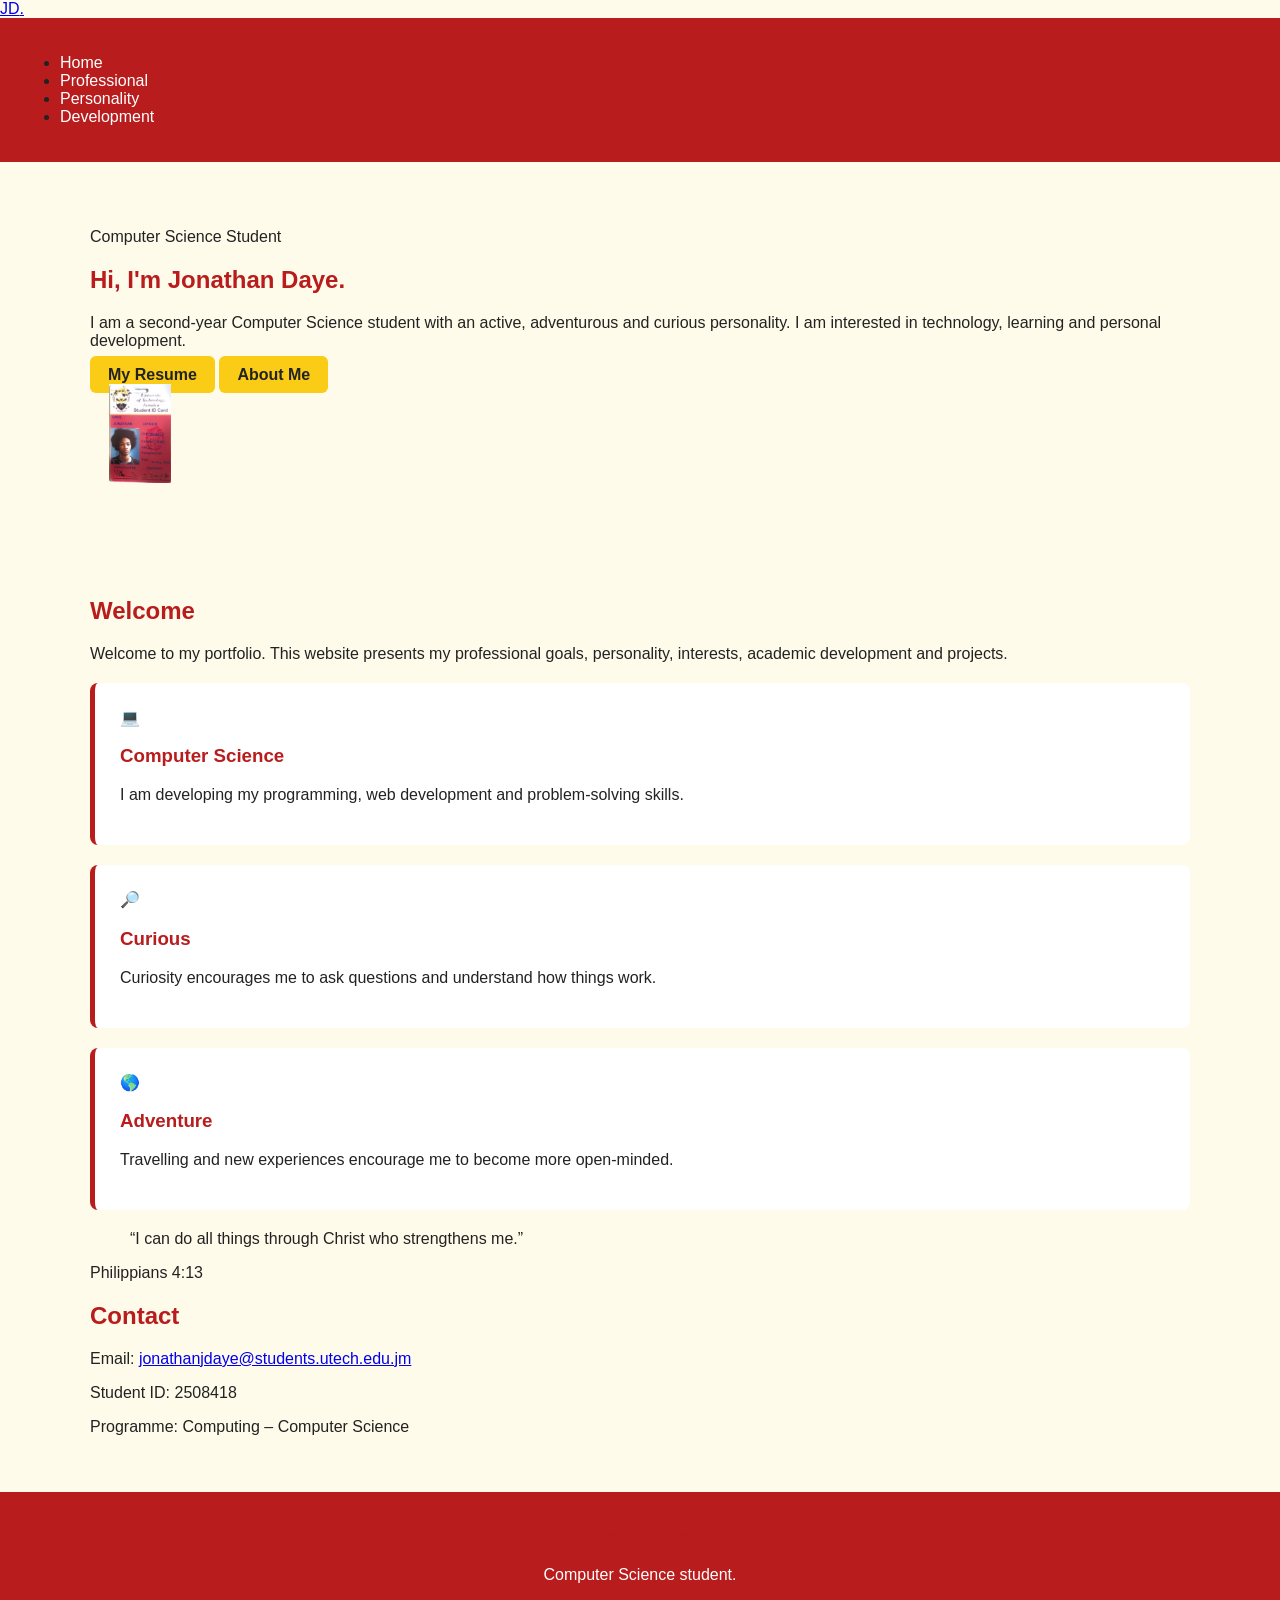
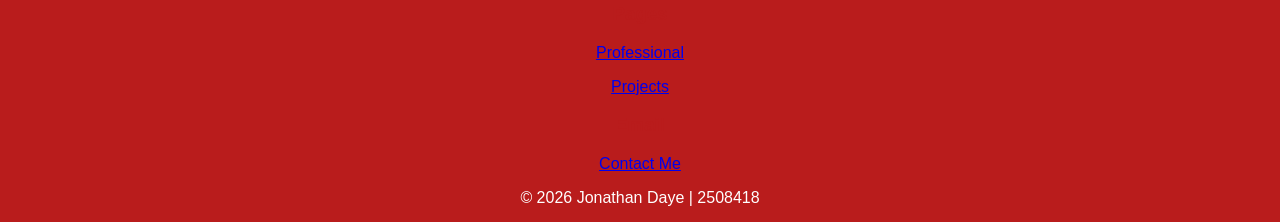
<file: Codes/index.html>
<!DOCTYPE html>
<html lang="en">
<head>
<meta charset="UTF-8">
<meta name="viewport" content="width=device-width,initial-scale=1.0">
<meta name="description" content="Jonathan Daye Computer Science portfolio">
<title>Jonathan Daye | Portfolio</title>
<link rel="stylesheet" href="../style.css">
</head>
<body>

<header class="site-header">
<div class="nav">
<a class="logo" href="index.html">JD<span>.</span></a>
<nav>
<ul>
<li><a class="active" href="index.html">Home</a></li>
<li><a href="professional.html">Professional</a></li>
<li><a href="personality.html">Personality</a></li>
<li><a href="personal development.html">Development</a></li>
</ul>
</nav>
</div>
</header>

<section class="hero">
<div class="hero-inner">
<div>
<p class="hero-label">Computer Science Student</p>
<h1>Hi, I'm <span>Jonathan Daye.</span></h1>
<p>I am a second-year Computer Science student with an active,
adventurous and curious personality. I am interested in technology,
learning and personal development.</p>
<div class="buttons">
<a class="btn" href="professional.html">My Resume</a>
<a class="btn outline" href="personality.html">About Me</a>
</div>
</div>
<div class="profile">
<img class="student-id" src="../Assets/id.jpg" alt="Photo of Jonathan Daye">
</div>
</div>
</section>

<main>
<section class="section">
<h2>Welcome</h2>
<p>Welcome to my portfolio. This website presents my professional
goals, personality, interests, academic development and projects.</p>
</section>

<section class="section"><div
<div class="cards">
<article class="card">
<div class="icon">💻</div>
<h3>Computer Science</h3>
<p>I am developing my programming, web development and problem-solving skills.</p>
</article>

<article class="card">
<div class="icon">🔎</div>
<h3>Curious</h3>
<p>Curiosity encourages me to ask questions and understand how things work.</p>
</article>

<article class="card">
<div class="icon">🌎</div>
<h3>Adventure</h3>
<p>Travelling and new experiences encourage me to become more open-minded.</p>
</article>
</div>
</section>

<section class="section"><div
<div class="quote">
<blockquote>“I can do all things through Christ who strengthens me.”</blockquote>
<p>Philippians 4:13</p>
</div>
</section>

<section class="section">
<h2>Contact</h2>
<p>Email: <a href="mailto:jonathanjdaye@students.utech.edu.jm">jonathanjdaye@students.utech.edu.jm</a></p>
<p>Student ID: 2508418</p>
<p>Programme: Computing – Computer Science</p>
</section>
</main>

<footer>
<div class="footer">
<div><h3>Jonathan Daye</h3><p>Computer Science student.</p></div>
<div><h3>Pages</h3><p><a href="professional.html">Professional</a></p><p><a href="projects.html">Projects</a></p></div>
<div><h3>Email</h3><p><a href="mailto:jonathandaye6@gmail.com">Contact Me</a></p></div>
</div>
<div class="copy">© 2026 Jonathan Daye | 2508418</div>
</footer>

</body>
</html>
</file>
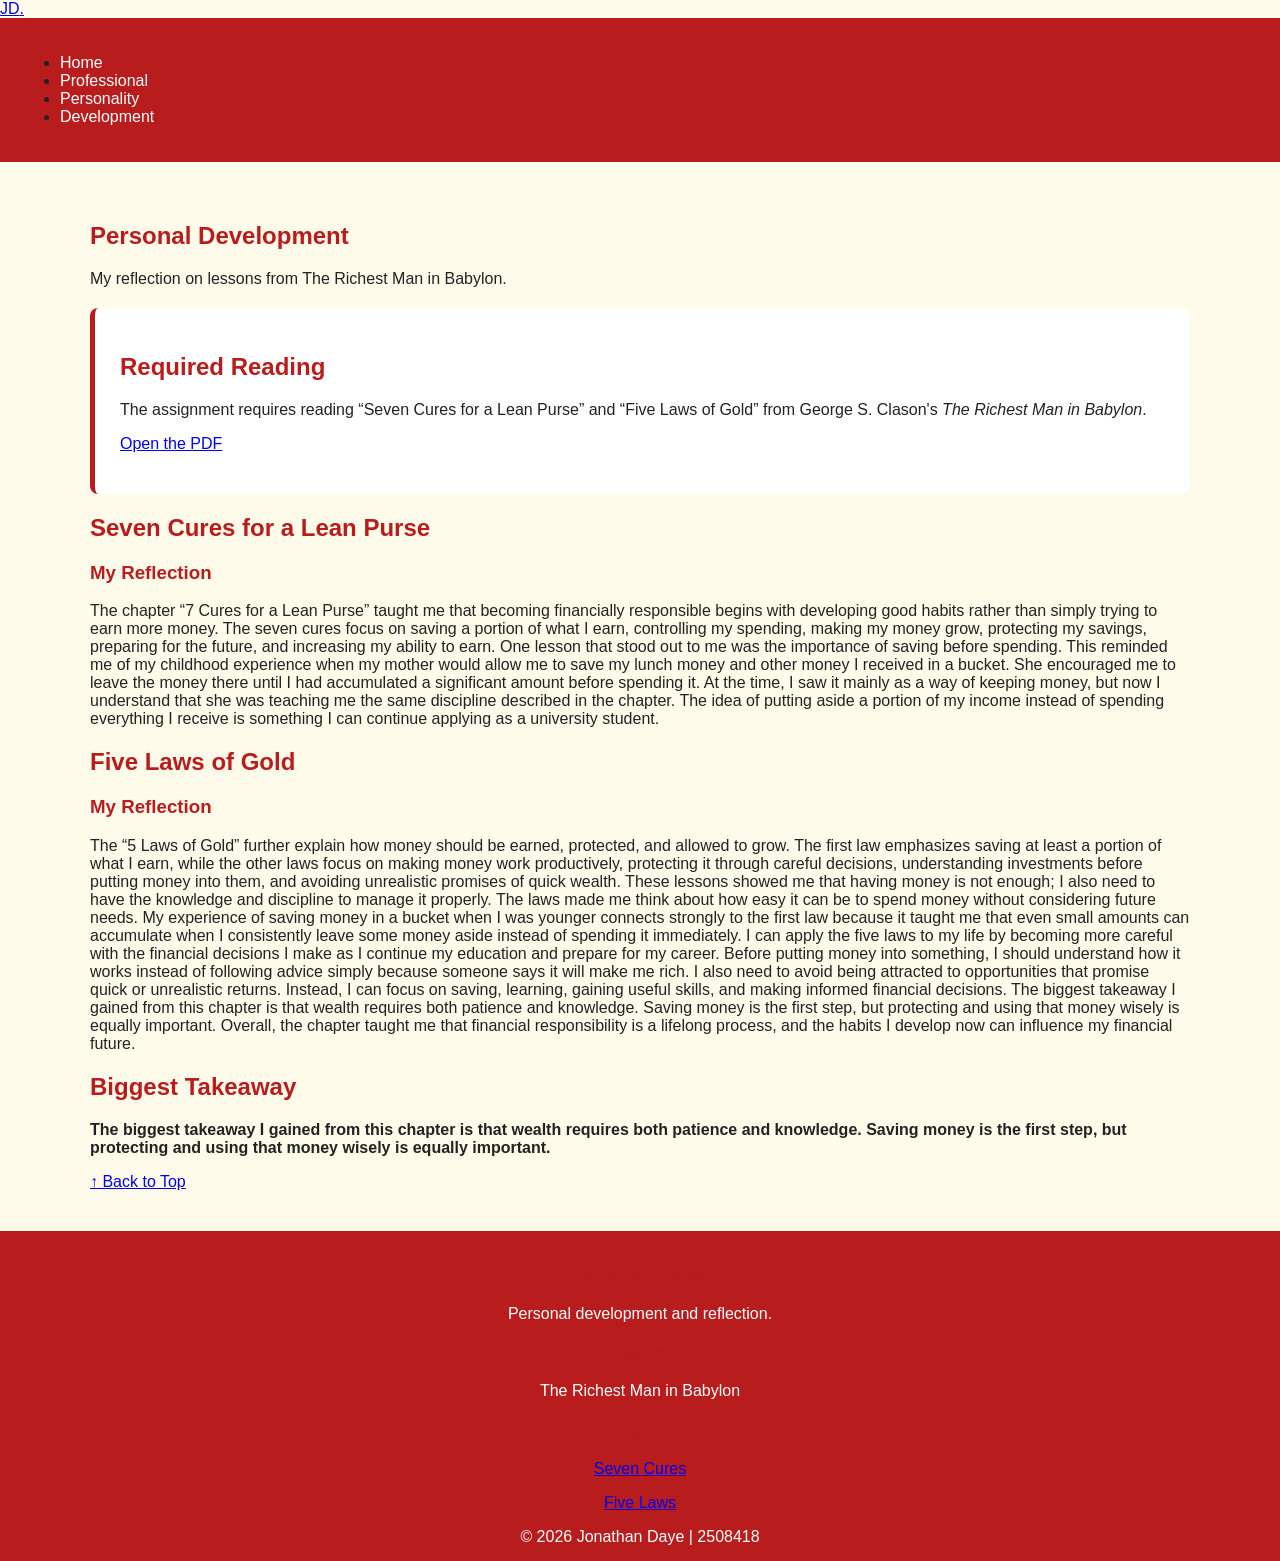
<file: Codes/personal development.html>
<!DOCTYPE html>
<html lang="en">
<head>
<meta charset="UTF-8">
<meta name="viewport" content="width=device-width,initial-scale=1.0">
<title>Personal Development | Jonathan Daye</title>
<link rel="stylesheet" href="../style.css">
</head>
<body id="top">

<header class="site-header">
<div class="nav">
<a class="logo" href="index.html">JD<span>.</span></a>
<nav><ul>
<li><a href="index.html">Home</a></li>
<li><a href="professional.html">Professional</a></li>
<li><a href="personality.html">Personality</a></li>
<li><a class="active" href="personal development.html">Development</a></li>
</ul></nav>
</div>
</header>

<main>
<section class="page-head">
<h1>Personal Development</h1>
<p>My reflection on lessons from The Richest Man in Babylon.</p>
</section>

<section class="section">
<article class="card">
<h2>Required Reading</h2>
<p>The assignment requires reading “Seven Cures for a Lean Purse”
and “Five Laws of Gold” from George S. Clason's
<em>The Richest Man in Babylon</em>.</p>
<p><a href="file:///C:/Users/daye7/Downloads/The-Richest-Man-in-Babylon.pdf" target="_blank">Open the PDF</a></p>
</article>
</section>

<section class="section">
<h2 id="seven-cures">Seven Cures for a Lean Purse</h2>
<div class="reflection">
<h3>My Reflection</h3>
<p>The chapter “7 Cures for a Lean Purse” taught me that becoming financially responsible begins with developing good habits rather than simply trying to earn more money. The seven cures focus on saving a portion of what I earn, controlling my spending, making my money grow, protecting my savings, preparing for the future, and increasing my ability to earn. One lesson that stood out to me was the importance of saving before spending. This reminded me of my childhood experience when my mother would allow me to save my lunch money and other money I received in a bucket. She encouraged me to leave the money there until I had accumulated a significant amount before spending it. At the time, I saw it mainly as a way of keeping money, but now I understand that she was teaching me the same discipline described in the chapter. The idea of putting aside a portion of my income instead of spending everything I receive is something I can continue applying as a university student.</p>
<p></p>
</div>
</section>

<section class="section">
<h2 id="five-laws">Five Laws of Gold</h2>
<div class="reflection">
<h3>My Reflection</h3>
<p>The “5 Laws of Gold” further explain how money should be earned, protected, and allowed to grow. The first law emphasizes saving at least a portion of what I earn, while the other laws focus on making money work productively, protecting it through careful decisions, understanding investments before putting money into them, and avoiding unrealistic promises of quick wealth. These lessons showed me that having money is not enough; I also need to have the knowledge and discipline to manage it properly. The laws made me think about how easy it can be to spend money without considering future needs. My experience of saving money in a bucket when I was younger connects strongly to the first law because it taught me that even small amounts can accumulate when I consistently leave some money aside instead of spending it immediately.

I can apply the five laws to my life by becoming more careful with the financial decisions I make as I continue my education and prepare for my career. Before putting money into something, I should understand how it works instead of following advice simply because someone says it will make me rich. I also need to avoid being attracted to opportunities that promise quick or unrealistic returns. Instead, I can focus on saving, learning, gaining useful skills, and making informed financial decisions. The biggest takeaway I gained from this chapter is that wealth requires both patience and knowledge. Saving money is the first step, but protecting and using that money wisely is equally important. Overall, the chapter taught me that financial responsibility is a lifelong process, and the habits I develop now can influence my financial future.
</p>
</div>
</section>

<section class="section">
<h2>Biggest Takeaway</h2>
<div class="reflection">

<p><strong>The biggest takeaway I gained from this chapter is that wealth requires both patience and knowledge. Saving money is the first step, but protecting and using that money wisely is equally important.</strong></p>
</div>
<a class="back" href="#top">↑ Back to Top</a>
</section>
</main>

<footer>
<div class="footer">
<div><h3>Jonathan Daye</h3><p>Personal development and reflection.</p></div>
<div><h3>Reading</h3><p>The Richest Man in Babylon</p></div>
<div><h3>Navigation</h3><p><a href="#seven-cures">Seven Cures</a></p><p><a href="#five-laws">Five Laws</a></p></div>
</div>
<div class="copy">© 2026 Jonathan Daye | 2508418</div>
</footer>

</body>
</html>
</file>
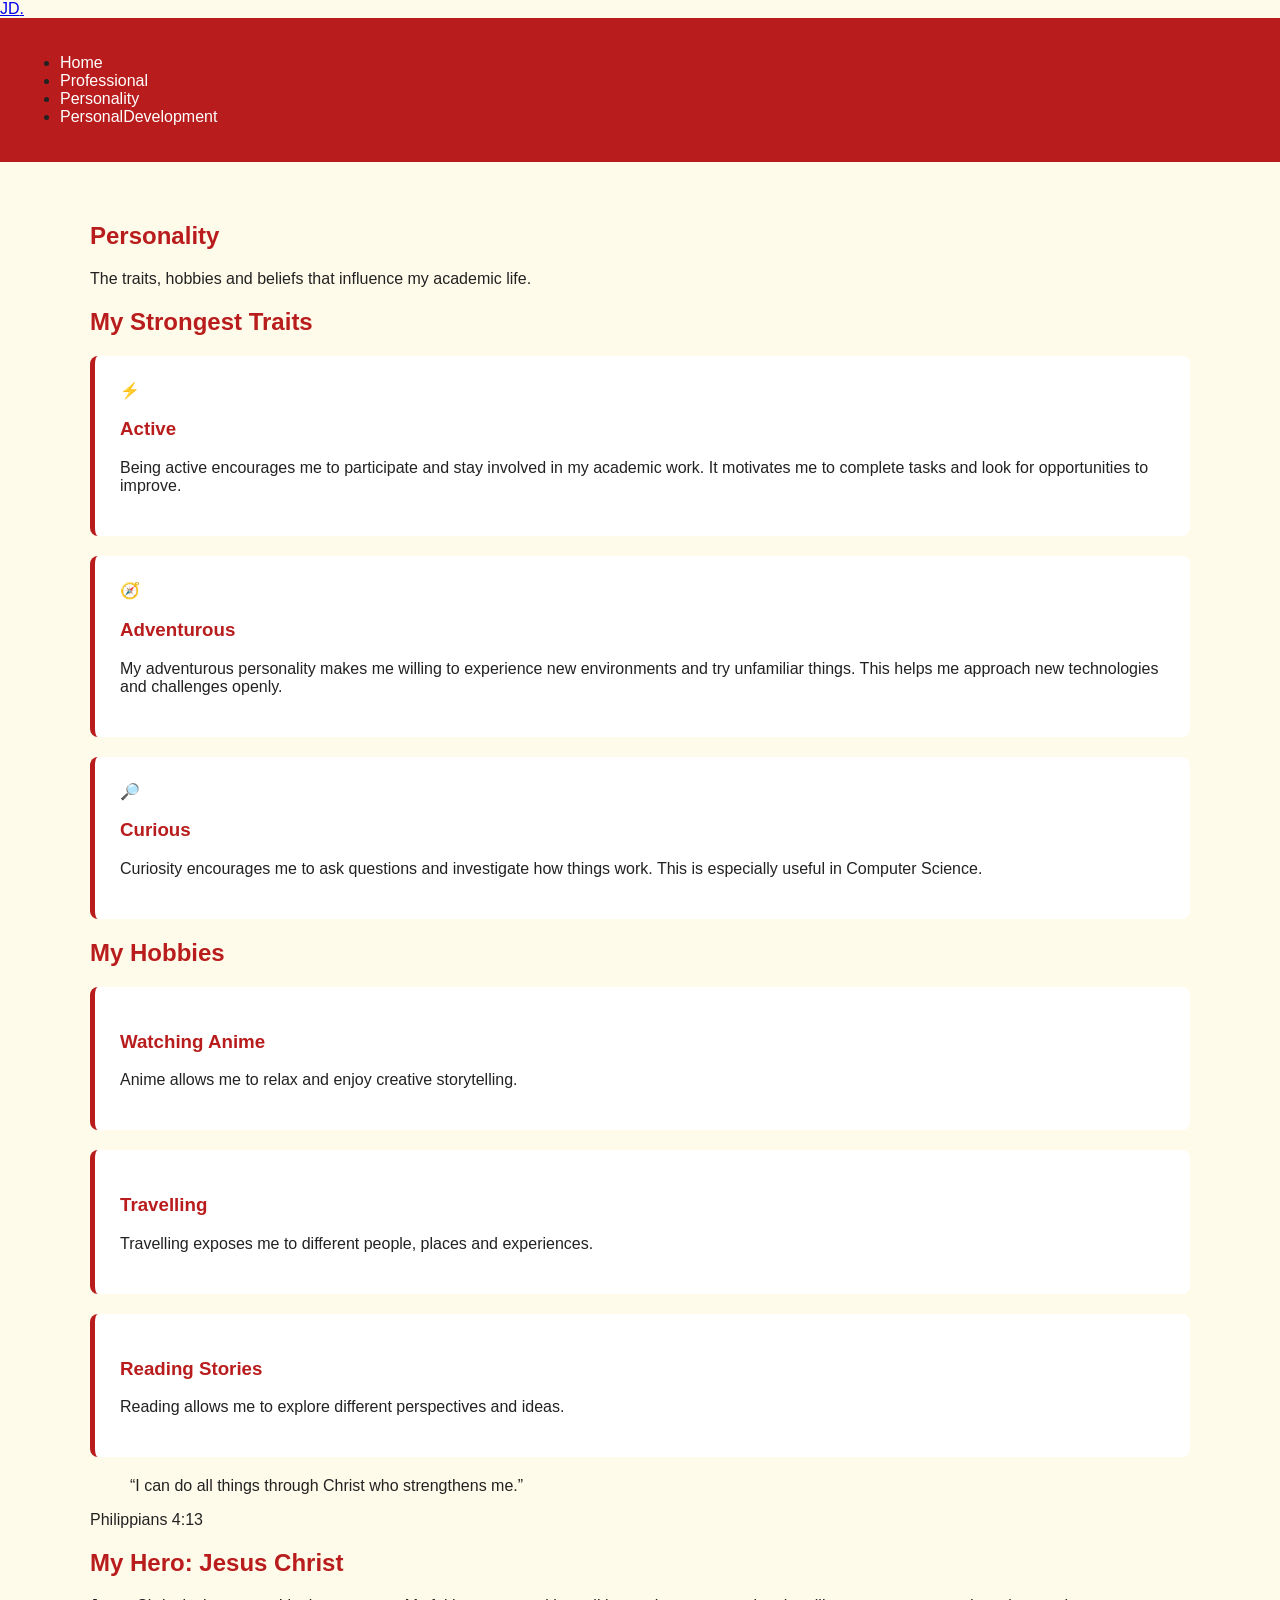
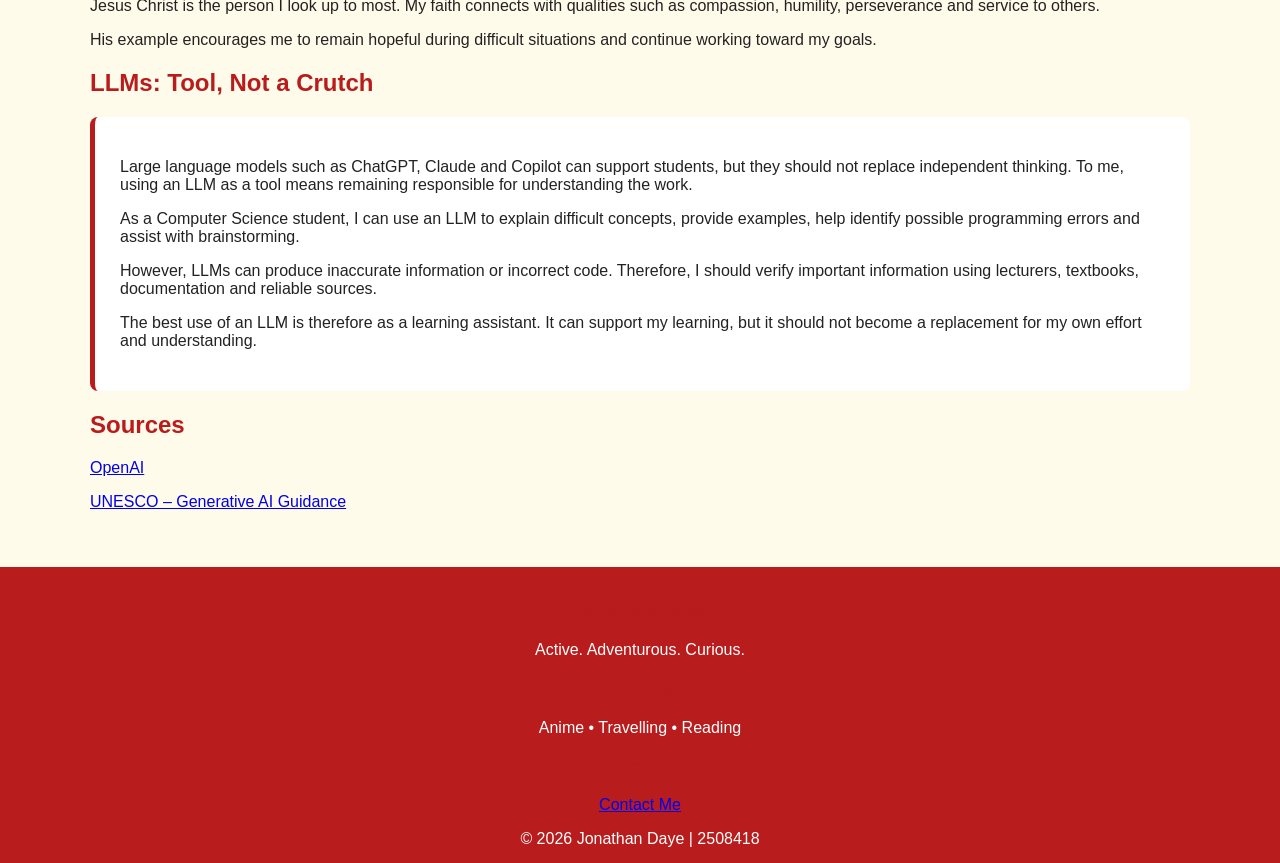
<file: Codes/personality.html>
<!DOCTYPE html>
<html lang="en">
<head>
<meta charset="UTF-8">
<meta name="viewport" content="width=device-width,initial-scale=1.0">
<title>Personality | Jonathan Daye</title>
<link rel="stylesheet" href="../style.css">
</head>
<body>

<header class="site-header">
<div class="nav">
<a class="logo" href="index.html">JD<span>.</span></a>
<nav><ul>
<li><a href="index.html">Home</a></li>
<li><a href="professional.html">Professional</a></li>
<li><a class="active" href="personality.html">Personality</a></li>
<li><a href="personal development.html">PersonalDevelopment</a></li>
</ul></nav>
</div>
</header>

<main>
<section class="page-head">
<h1>Personality</h1>
<p>The traits, hobbies and beliefs that influence my academic life.</p>
</section>

<section class="section">
<h2>My Strongest Traits</h2>
<div class="cards">

<article class="card">
<div class="icon">⚡</div>
<h3>Active</h3>
<p>Being active encourages me to participate and stay involved
in my academic work. It motivates me to complete tasks and
look for opportunities to improve.</p>
</article>

<article class="card">
<div class="icon">🧭</div>
<h3>Adventurous</h3>
<p>My adventurous personality makes me willing to experience
new environments and try unfamiliar things. This helps me
approach new technologies and challenges openly.</p>
</article>

<article class="card">
<div class="icon">🔎</div>
<h3>Curious</h3>
<p>Curiosity encourages me to ask questions and investigate
how things work. This is especially useful in Computer Science.</p>
</article>

</div>
</section>

<section class="section">
<h2>My Hobbies</h2>
<div class="cards">
<article class="card"><h3>Watching Anime</h3><p>Anime allows me to relax and enjoy creative storytelling.</p></article>
<article class="card"><h3>Travelling</h3><p>Travelling exposes me to different people, places and experiences.</p></article>
<article class="card"><h3>Reading Stories</h3><p>Reading allows me to explore different perspectives and ideas.</p></article>
</div>
</section>

<section class="section">
<div class="quote">
<blockquote>“I can do all things through Christ who strengthens me.”</blockquote>
<p>Philippians 4:13</p>
</div>

<h2>My Hero: Jesus Christ</h2>
<p>Jesus Christ is the person I look up to most. My faith connects
with qualities such as compassion, humility, perseverance and
service to others.</p>
<p>His example encourages me to remain hopeful during difficult
situations and continue working toward my goals.</p>
</section>

<section class="section">
<h2>LLMs: Tool, Not a Crutch</h2>
<article class="card">
<p>Large language models such as ChatGPT, Claude and Copilot can
support students, but they should not replace independent thinking.
To me, using an LLM as a tool means remaining responsible for
understanding the work.</p>

<p>As a Computer Science student, I can use an LLM to explain
difficult concepts, provide examples, help identify possible
programming errors and assist with brainstorming.</p>

<p>However, LLMs can produce inaccurate information or incorrect
code. Therefore, I should verify important information using
lecturers, textbooks, documentation and reliable sources.</p>

<p>The best use of an LLM is therefore as a learning assistant.
It can support my learning, but it should not become a replacement
for my own effort and understanding.</p>
</article>
</section>

<section class="section">
<h2>Sources</h2>
<p><a href="https://openai.com/" target="_blank">OpenAI</a></p>
<p><a href="https://www.unesco.org/en/articles/guidance-generative-ai-education-and-research" target="_blank">UNESCO – Generative AI Guidance</a></p>
</section>
</main>

<footer>
<div class="footer">
<div><h3>Jonathan Daye</h3><p>Active. Adventurous. Curious.</p></div>
<div><h3>Hobbies</h3><p>Anime • Travelling • Reading</p></div>
<div><h3>Email</h3><p><a href="mailto:jonathanjdaye@students.utech.edu.jm">Contact Me</a></p></div>
</div>
<div class="copy">© 2026 Jonathan Daye | 2508418</div>
</footer>

</body>
</html>
</file>
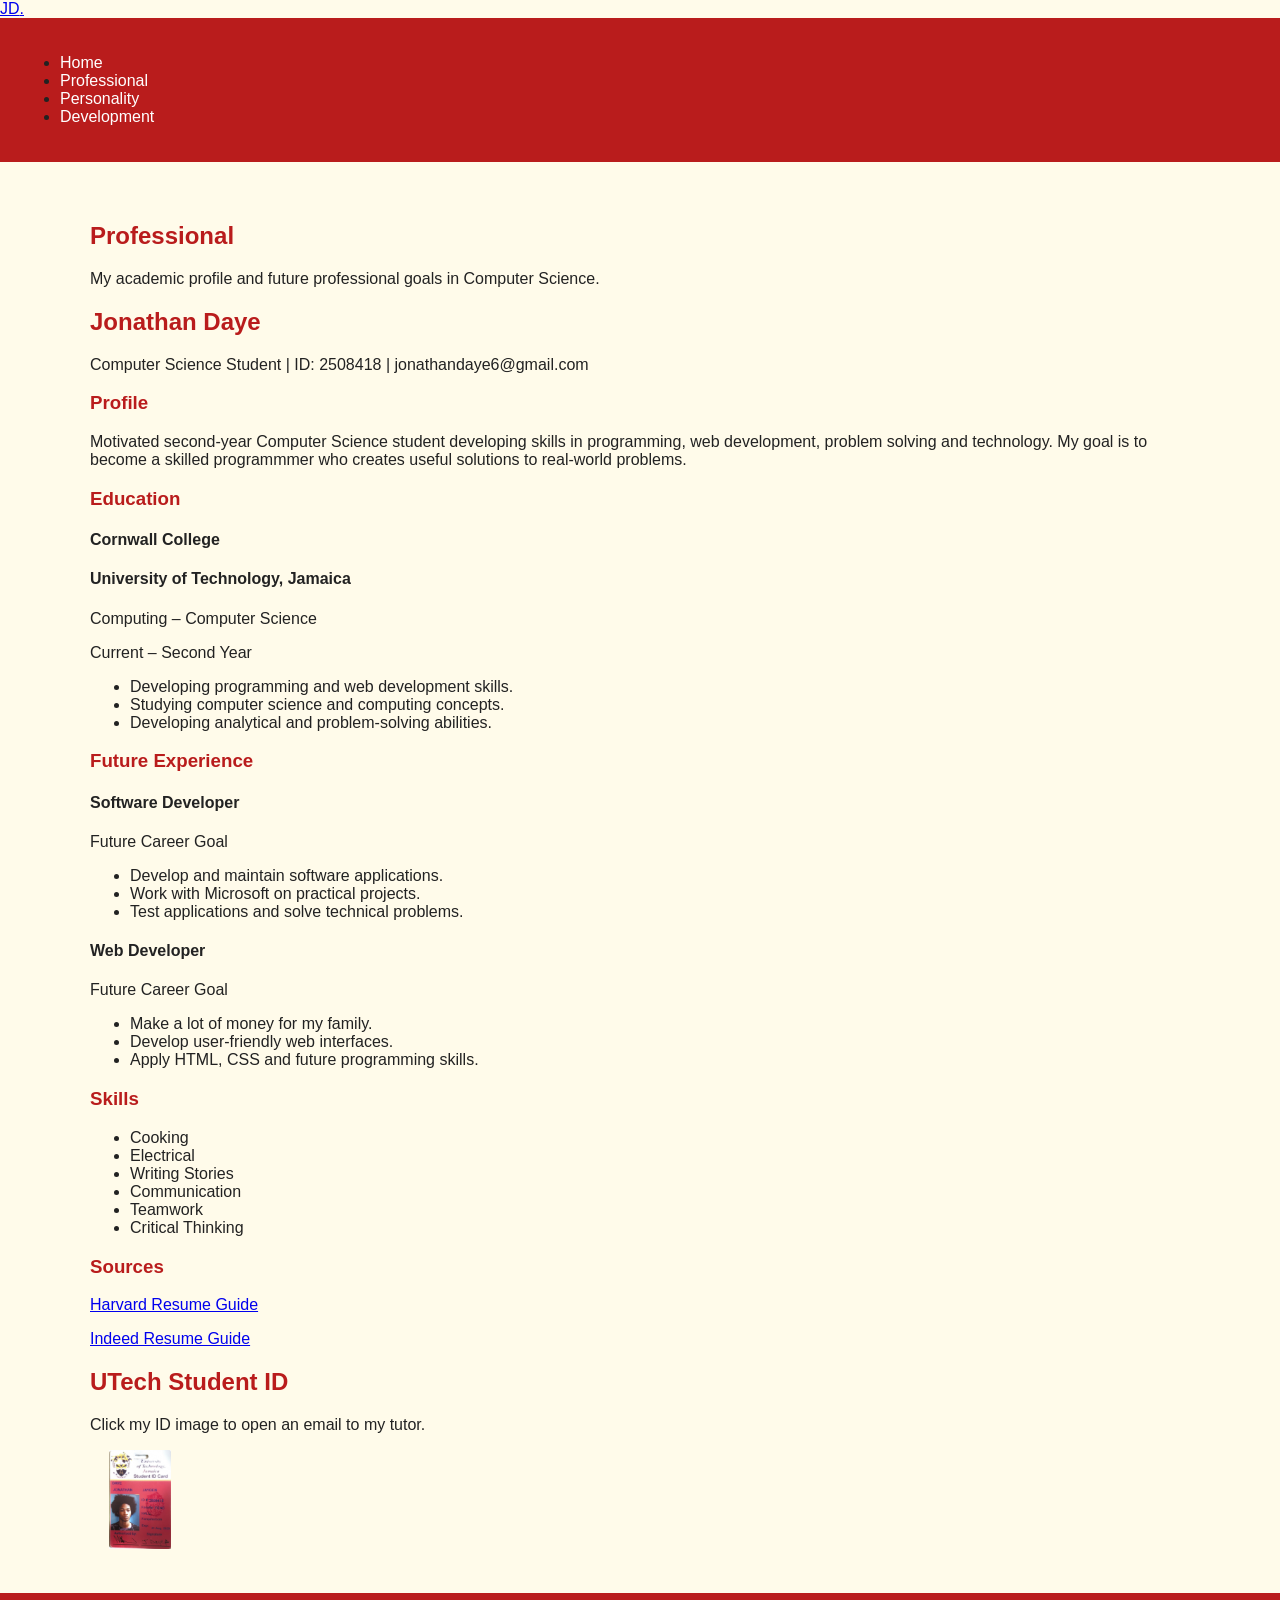
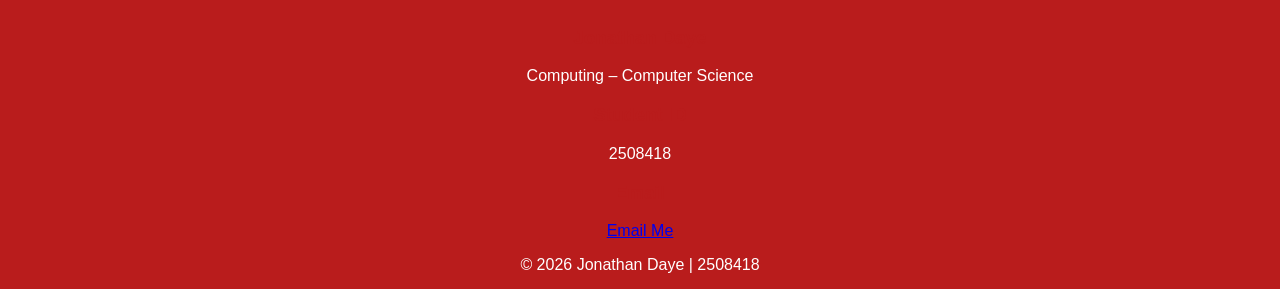
<file: Codes/professional.html>
<!DOCTYPE html>
<html lang="en">
<head>
<meta charset="UTF-8">
<meta name="viewport" content="width=device-width,initial-scale=1.0">
<title>Professional | Jonathan Daye</title>
<link rel="stylesheet" href="../style.css">
</head>
<body>

<header class="site-header">
<div class="nav">
<a class="logo" href="index.html">JD<span>.</span></a>
<nav><ul>
<li><a href="index.html">Home</a></li>
<li><a class="active" href="professional.html">Professional</a></li>
<li><a href="personality.html">Personality</a></li>
<li><a href="personal development.html">Development</a></li>
</ul></nav>
</div>
</header>

<main>
<section class="page-head">
<h1>Professional</h1>
<p>My academic profile and future professional goals in Computer Science.</p>
</section>

<section class="resume">
<div class="resume-head">
<h2>Jonathan Daye</h2>
<p>Computer Science Student | ID: 2508418 | jonathandaye6@gmail.com</p>
</div>

<div class="resume-section">
<h3>Profile</h3>
<p>Motivated second-year Computer Science student developing skills
in programming, web development, problem solving and technology.
My goal is to become a skilled programmmer who creates
useful solutions to real-world problems.</p>
</div>

<div class="resume-section">
<h3>Education</h3>
<h4>Cornwall College</h4>
<h4>University of Technology, Jamaica</h4>
<p>Computing – Computer Science</p>
<p class="date">Current – Second Year</p>
<ul>
<li>Developing programming and web development skills.</li>
<li>Studying computer science and computing concepts.</li>
<li>Developing analytical and problem-solving abilities.</li>
</ul>
</div>

<div class="resume-section">
<h3>Future Experience</h3>
<h4>Software Developer</h4>
<p class="date">Future Career Goal</p>
<ul>
<li>Develop and maintain software applications.</li>
<li>Work with Microsoft on practical projects.</li>
<li>Test applications and solve technical problems.</li>
</ul>

<h4>Web Developer</h4>
<p class="date">Future Career Goal</p>
<ul>
<li>Make a lot of money for my family.</li>
<li>Develop user-friendly web interfaces.</li>
<li>Apply HTML, CSS and future programming skills.</li>
</ul>
</div>

<div class="resume-section">
<h3>Skills</h3>
<ul class="skills">
<li>Cooking</li><li>Electrical</li><li>Writing Stories</li></li><li>Communication</li><li>Teamwork</li><li>Critical Thinking</li>
</ul>
</div>

<div class="resume-section">
<h3>Sources</h3>
<p><a href="https://careerservices.fas.harvard.edu/resources/create-a-strong-resume/" target="_blank">Harvard Resume Guide</a></p>
<p><a href="https://www.indeed.com/career-advice/resumes-cover-letters/what-makes-a-good-resume" target="_blank">Indeed Resume Guide</a></p>
</div>
</section>

<section class="section">
<h2>UTech Student ID</h2>
<p>Click my ID image to open an email to my tutor.</p>
<div class="id-card">
<a href="mailto:CAnuli@gmail.com?subject=CIT2011%20IA%231%20Portfolio%20Submission%20-%20Jonathan%20Daye%20%282508418%29">
<img class="student-id" src="../Assets/id.jpg" alt="Jonathan Daye UTech student ID">
</a>
</div>
</section>
</main>

<footer>
<div class="footer">
<div><h3>Jonathan Daye</h3><p>Computing – Computer Science</p></div>
<div><h3>Student ID</h3><p>2508418</p></div>
<div><h3>Email</h3><p><a href="mailto:jonathanjdaye@students.utech.edu.jm">Email Me</a></p></div>
</div>
<div class="copy">© 2026 Jonathan Daye | 2508418</div>
</footer>

</body>
</html>
</file>
<file: style.css>
:root {
    --primary-color: #b91c1c;
    --secondary-color: #fff4b8;
    --accent-color: #facc15;
    --text-color: #222222;
    --background-color: #fffbea;
}

body {
    margin: 0;
    font-family: Arial, sans-serif;
    color: var(--text-color);
    background-color: var(--background-color);
}

nav {
    background-color: var(--primary-color);
    padding: 20px;
}

nav a {
    color: white;
    text-decoration: none;
    margin-right: 20px;
}

nav a:hover {
    color: var(--accent-color);
}

main {
    padding: 40px;
    max-width: 1100px;
    margin: auto;
}

h1 {
    color: var(--primary-color);
}

h2, h3 {
    color: var(--primary-color);
}

footer {
    background-color: var(--primary-color);
    color: white;
    text-align: center;
    padding: 15px;
}

.hero {
    display: flex;
    align-items: center;
    justify-content: space-between;
    gap: 40px;
    max-width: 1100px;
    margin: 0 auto;
    padding: 50px 20px;
}

.hero-text {
    flex: 1;
}

.hero-image {
    flex: 1;
    text-align: center;
}

.hero-image img {
    width: 250px;
    height: 250px;
    object-fit: cover;
    border-radius: 50%;
    border: 6px solid var(--accent-color);
}

.card {
    background: white;
    padding: 25px;
    margin: 20px 0;
    border-left: 5px solid var(--primary-color);
    border-radius: 8px;
}

button,
.btn {
    background-color: var(--accent-color);
    color: #222;
    padding: 10px 18px;
    border: none;
    border-radius: 6px;
    text-decoration: none;
    font-weight: bold;
}

button:hover,
.btn:hover {
    background-color: var(--primary-color);
    color: white;
}

.student-id img {
    width: 10px;
    background: white;
    padding: 30px;
    border: 6px solid var(--accent-color);
    border-radius: 8px;
}

.student-id {
    width: 100px;
    max-height: 99px;
    object-fit: contain;
}

@media (max-width: 700px) {
    nav {
        text-align: center;
    }

    nav a {
        display: inline-block;
        margin: 5px;
    }

    main {
        padding: 25px;
    }

    .hero {
        flex-direction: column;
        text-align: center;
        padding: 35px 15px;
    }

    .hero-image img {
        width: 200px;
        height: 200px;
    }

    .id-card {
        width: 100px;
    }

    .id-card img {
        width: 100px;
        max-height: 99px;
    }
}
</file>
